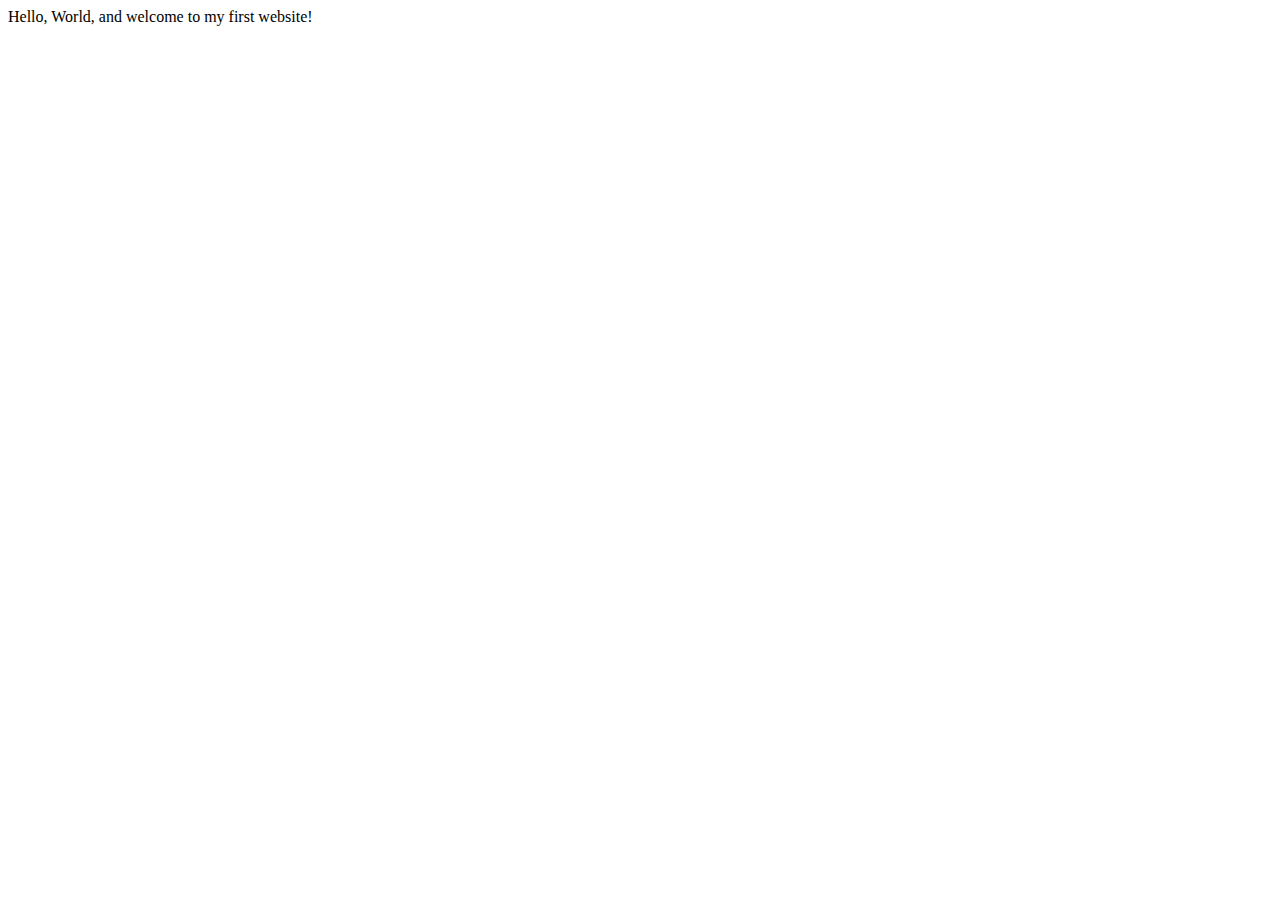
<file: index.html>
<!DOCTYPE html>
<html lang="en">
    <head>
        <meta charset="utf-8">
        <meta name="viewport" content="width=device-width, initial-scale=1.0">
        <title>My First Website</title>
    </head>
    <body>
       Hello, World, and welcome to my first website!
    </body>
</html>
</file>
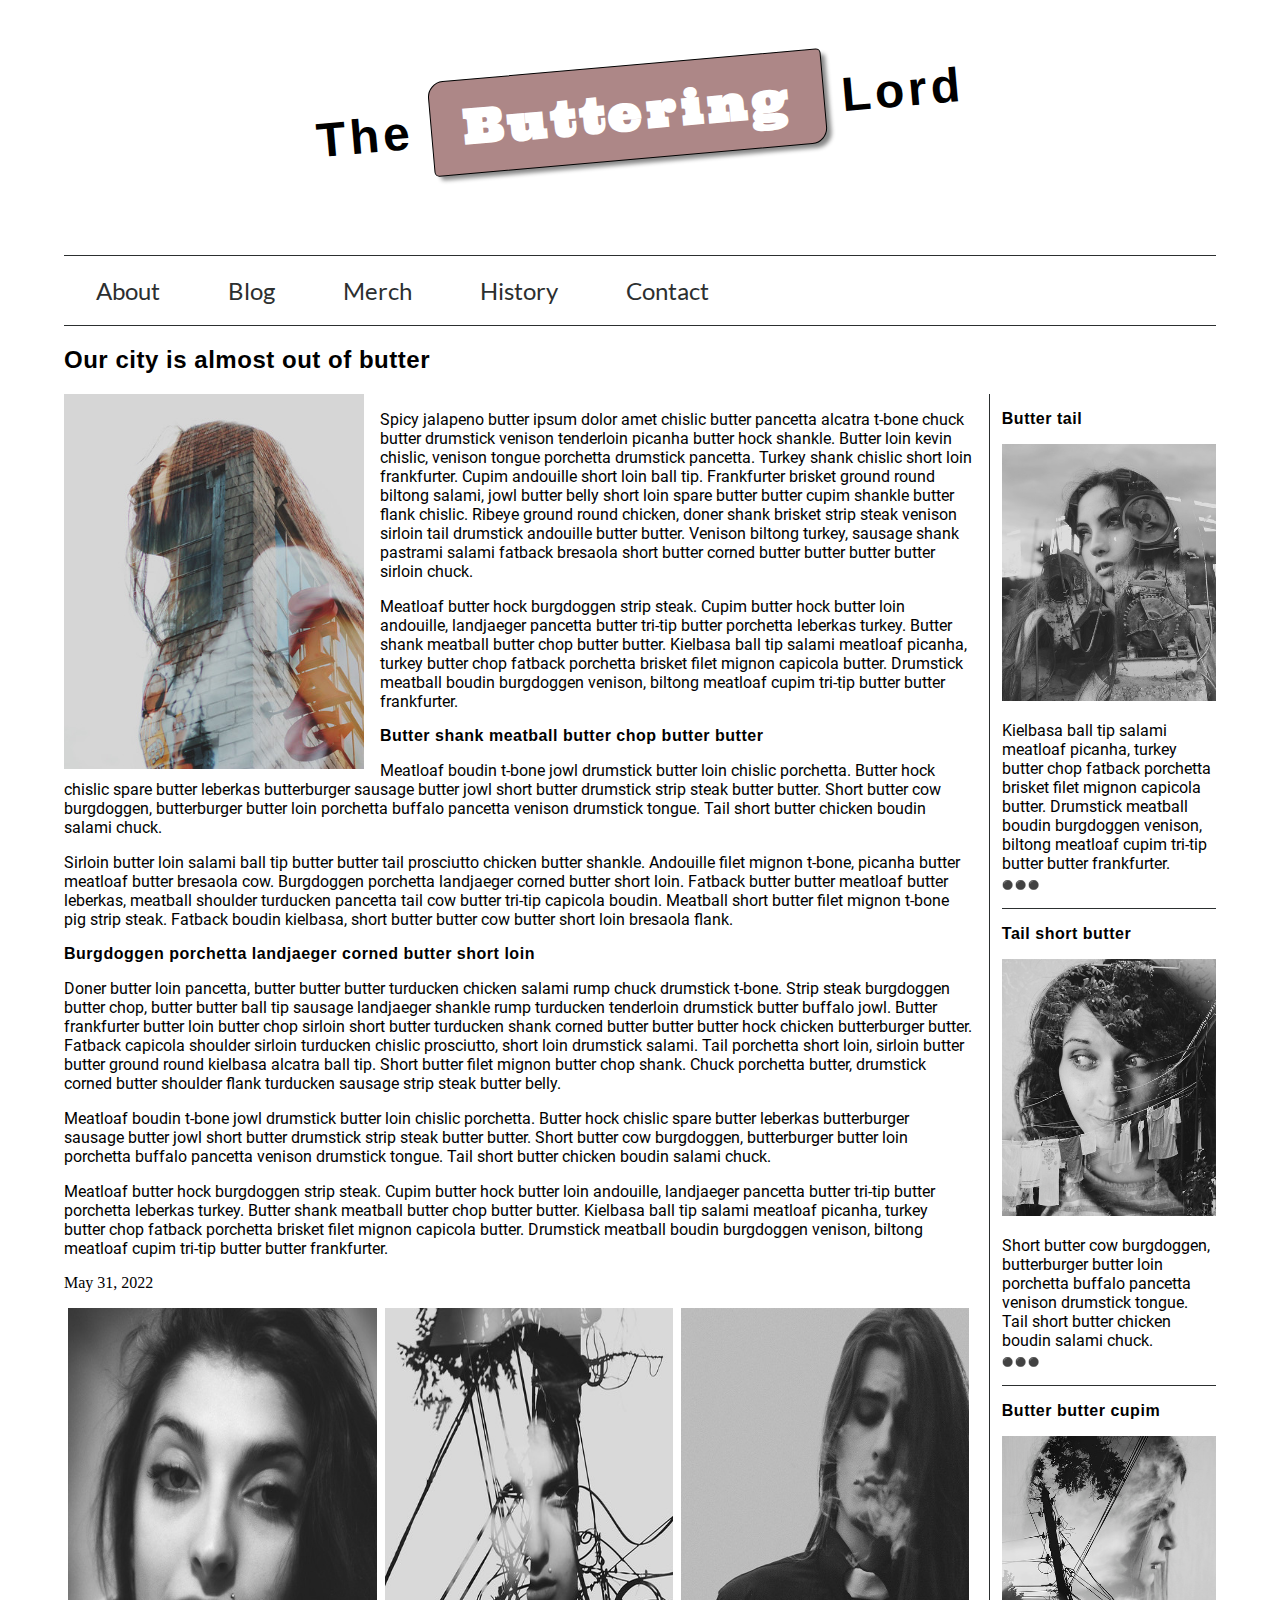
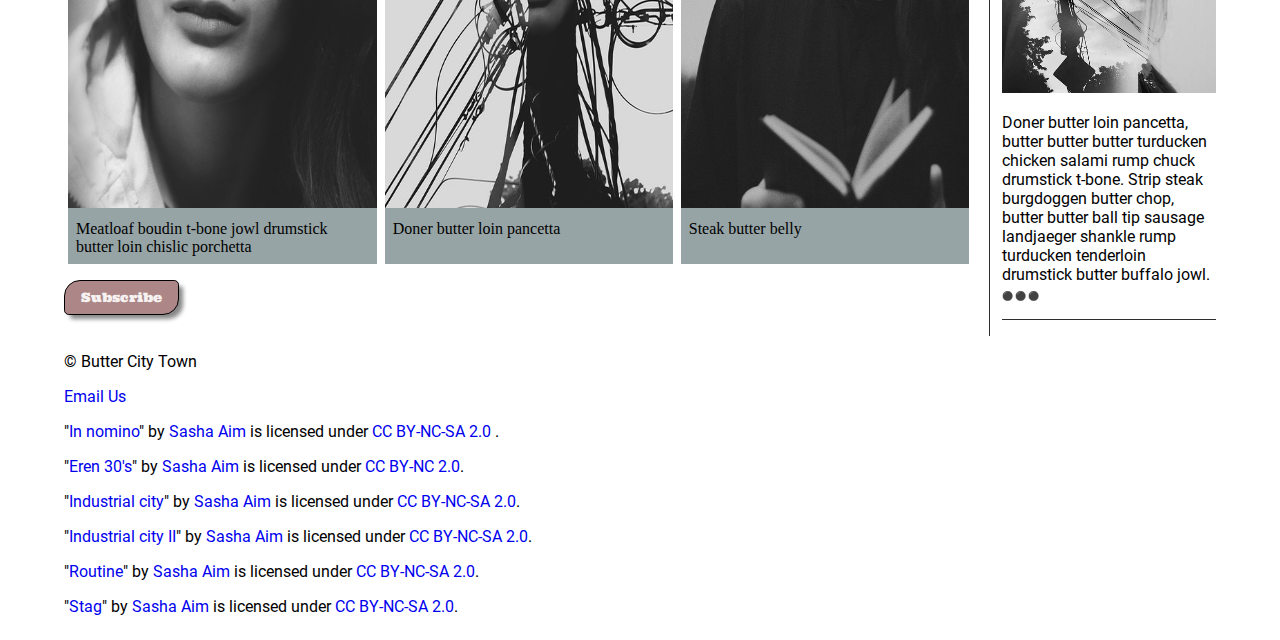
<file: blog/index.html>
<!DOCTYPE html>
<html lang="en">
    <head>
        <meta charset="utf-8">
        <meta name="viewport" content="width=device-width, initial-scale=1.0">
        
        
        <!-- Use a meta tag to designate yourself as the author of the page -->
        <meta name="author" content="Butter Lord">
        
        <!-- Give your page a title. -->
        <title>The Butter Page</title>
        
        <!-- Add the link element to tell the browser what file to use for style information. -->
        <link rel="stylesheet" type="text/css" href="/blog/css/style.css">
        
    </head>
    <body>
        <header>
             
            
            <!-- Add a level 1 heading to display three words. Use a span element to highlight the second word. Apply a class attribute with a value of "highlight" to the opening span tag. -->
           
            <h1>The <span class="highlight">Buttering</span> Lord</h1>
            
        </header>   
        
        
        <!-- Add a navigation menu with five (5) links using the labels About, Blog, Merch, History, and Contact. Use the "#" symbol for your href values. -->
        <nav>
            <a href="#">About</a>
            <a href="#">Blog</a>
            <a href="#">Merch</a>
            <a href="#">History</a>
            <a href="#">Contact</a>
        </nav>
        
        <main>
            <h2>Our city is almost out of butter</h2>
            
            <!-- Add a level 2 heading -->
            
            
            <!-- Add a class attribute with a value of "main-section" to the opening section tag below. -->
            
            
            <section class="main-section">
                <article>
                    
                    
                    <!-- Create a figure that contains one (1) image; then, add a class attribute with a value of "article-image" to the opening figure tag. -->
                    <figure>
                        <img class="article-image" src="/blog/images/stag.jpg" alt="Girl faded into a building">
                    </figure>
                    
                    <!-- After the closing figure tag, add two (2) paragraphs of text; then, add a level 3 heading. -->
                     <p>Spicy jalapeno butter ipsum dolor amet chislic butter pancetta alcatra t-bone chuck butter drumstick venison tenderloin picanha butter hock shankle. Butter loin kevin chislic, venison tongue porchetta drumstick pancetta. Turkey shank chislic short loin frankfurter. Cupim andouille short loin ball tip. Frankfurter brisket ground round biltong salami, jowl butter belly short loin spare butter butter cupim shankle butter flank chislic. Ribeye ground round chicken, doner shank brisket strip steak venison sirloin tail drumstick andouille butter butter. Venison biltong turkey, sausage shank pastrami salami fatback bresaola short butter corned butter butter butter butter sirloin chuck.</p>
                     <p>Meatloaf butter hock burgdoggen strip steak. Cupim butter hock butter loin andouille, landjaeger pancetta butter tri-tip butter porchetta leberkas turkey. Butter shank meatball butter chop butter butter. Kielbasa ball tip salami meatloaf picanha, turkey butter chop fatback porchetta brisket filet mignon capicola butter. Drumstick meatball boudin burgdoggen venison, biltong meatloaf cupim tri-tip butter butter frankfurter.</p>     
                     <h3>Butter shank meatball butter chop butter butter</h3>         
                    
                    <!-- After the closing heading tag, add two (2) additional paragrahs of text and another level 3 heading. -->
                    <p>Meatloaf boudin t-bone jowl drumstick butter loin chislic porchetta. Butter hock chislic spare butter leberkas butterburger sausage butter jowl short butter drumstick strip steak butter butter. Short butter cow burgdoggen, butterburger butter loin porchetta buffalo pancetta venison drumstick tongue. Tail short butter chicken boudin salami chuck.</p>
                    <p>Sirloin butter loin salami ball tip butter butter tail prosciutto chicken butter shankle. Andouille filet mignon t-bone, picanha butter meatloaf butter bresaola cow. Burgdoggen porchetta landjaeger corned butter short loin. Fatback butter butter meatloaf butter leberkas, meatball shoulder turducken pancetta tail cow butter tri-tip capicola boudin. Meatball short butter filet mignon t-bone pig strip steak. Fatback boudin kielbasa, short butter butter cow butter short loin bresaola flank.</p>     
                    <h3>Burgdoggen porchetta landjaeger corned butter short loin</h3>         
                           
                    
                    <!-- After the closing heading tag, add three (3) paragraphs of text. -->
                    <p>Doner butter loin pancetta, butter butter butter turducken chicken salami rump chuck drumstick t-bone. Strip steak burgdoggen butter chop, butter butter ball tip sausage landjaeger shankle rump turducken tenderloin drumstick butter buffalo jowl. Butter frankfurter butter loin butter chop sirloin short butter turducken shank corned butter butter butter hock chicken butterburger butter. Fatback capicola shoulder sirloin turducken chislic prosciutto, short loin drumstick salami. Tail porchetta short loin, sirloin butter butter ground round kielbasa alcatra ball tip. Short butter filet mignon butter chop shank. Chuck porchetta butter, drumstick corned butter shoulder flank turducken sausage strip steak butter belly.</p>
                    <p>Meatloaf boudin t-bone jowl drumstick butter loin chislic porchetta. Butter hock chislic spare butter leberkas butterburger sausage butter jowl short butter drumstick strip steak butter butter. Short butter cow burgdoggen, butterburger butter loin porchetta buffalo pancetta venison drumstick tongue. Tail short butter chicken boudin salami chuck.</p>
                    <p>Meatloaf butter hock burgdoggen strip steak. Cupim butter hock butter loin andouille, landjaeger pancetta butter tri-tip butter porchetta leberkas turkey. Butter shank meatball butter chop butter butter. Kielbasa ball tip salami meatloaf picanha, turkey butter chop fatback porchetta brisket filet mignon capicola butter. Drumstick meatball boudin burgdoggen venison, biltong meatloaf cupim tri-tip butter butter frankfurter.</p>
                    
                    <!-- Use the time element with a datetime attribute to display a date after the last paragrpah is closed. -->
                    <time datetime="2022-05-31">May 31, 2022</time>
                    
                    <!-- Add a class attribute with a value of "subsection" to the opening section tag below. -->
                    
                    
                    <section class="subsection">
                        
                        
                        <!-- Between the two section tags, create three (3) figures, each with one (1) image and one (1) figcaption. -->
                        <figure> 
                            <img src="/blog/images/eren-30s.jpg" width="400" height="500" alt="Girl with upper lip piercing">
                            <figcaption>
                                Meatloaf boudin t-bone jowl drumstick butter loin chislic porchetta
                            </figcaption>
                        </figure>
                        <figure> 
                            <img src="/blog/images/industrial-city-2.jpg" width="400" height="500" alt="Girl fadded into telephone post 2">
                            <figcaption>
                                Doner butter loin pancetta  
                            </figcaption>
                        </figure>
                        <figure> 
                            <img src="/blog/images/in-nomino.jpg" width="400" height="500" alt="Fake preist with book">
                            <figcaption>
                                Steak butter belly
                            </figcaption>
                        </figure>
                    </section>
                    
                    
                    <!-- Create a Subscribe button between the closing section and closing article tags. -->
                    <button>Subscribe</button>
                
                </article>
                <aside>
                    
                    
                    <!-- Add a level 3 heading, followed by an image and a paragraph. --> 
                    <h3>Butter tail</h3>
                    <img src="/blog/images/industrial.jpg" alt="Girl faded into gears">
                    <p>Kielbasa ball tip salami meatloaf picanha, turkey butter chop fatback porchetta brisket filet mignon capicola butter. Drumstick meatball boudin burgdoggen venison, biltong meatloaf cupim tri-tip butter butter frankfurter.<br><a class="expand" href="#"> &#x26AB; &#x26AB; &#x26AB; </a></br></p>
                    
                    <!-- Add another level 3 heading, followed by an image and a paragraph. -->
                    <h3>Tail short butter</h3>
                    <img src="/blog/images/routine.jpg" alt="Girl faded into clothing lines">
                    <p>Short butter cow burgdoggen, butterburger butter loin porchetta buffalo pancetta venison drumstick tongue. Tail short butter chicken boudin salami chuck.<br><a class="expand" href="#"> &#x26AB; &#x26AB; &#x26AB; </a></br></p>
                    
                    <!-- You guesed it, add an additional level three heading, followed by an image and a paragraph -->
                    <h3>Butter butter cupim</h3>
                    <img src="/blog/images/industrial-city.jpg" alt="Girl faded into power lines" >
                    <p>Doner butter loin pancetta, butter butter butter turducken chicken salami rump chuck drumstick t-bone. Strip steak burgdoggen butter chop, butter butter ball tip sausage landjaeger shankle rump turducken tenderloin drumstick butter buffalo jowl.<br><a class="expand" href="#"> &#x26AB; &#x26AB; &#x26AB; </a></br></p>
                    
                    <!-- Before continuing, add a hyperlink before the closing tags of the aside paragraphs that displays three circles. Use the "#" symbol as the href value, and inlcude a class attribute with the value of "expand". Note: The code to use for a cirle is:

                        &#x26AB;  

                    -->
                    
                    
                </aside>
            </section>
        </main>
        <footer>
            
            
            <!-- Add a paragraph with the copyright and a link to an email address. --->
            <p>&copy; Butter City Town<br></p>
            <p><a href="ButterCity@email.com">Email Us</a></p>
            
            <!-- Add a second paragraph with all of the text and links for attributing the images on the page. Make sure to use the "ideal" attribution from Creative Commons. -->
            <p class="attribution">"<a target="_blank" rel="noopener noreferrer" href="https://www.flickr.com/photos/38274965@N05/7979768687">In nomino</a>" by <a target="_blank" rel="noopener noreferrer" href="https://www.flickr.com/photos/38274965@N05">Sasha Aim</a> is licensed under <a target="_blank" rel="noopener noreferrer" href="https://creativecommons.org/licenses/by-nc-sa/2.0/?ref=openverse">CC BY-NC-SA 2.0 </a>. </p>

            <p class="attribution">"<a target="_blank" rel="noopener noreferrer" href="https://www.flickr.com/photos/38274965@N05/7979767535">Eren 30's</a>" by <a target="_blank" rel="noopener noreferrer" href="https://www.flickr.com/photos/38274965@N05">Sasha Aim</a> is licensed under <a target="_blank" rel="noopener noreferrer" href="https://creativecommons.org/licenses/by-nc/2.0/?ref=openverse">CC BY-NC 2.0</a>. </p>

            <p class="attribution">"<a target="_blank" rel="noopener noreferrer" href="https://www.flickr.com/photos/38274965@N05/7979763983">Industrial city</a>" by <a target="_blank" rel="noopener noreferrer" href="https://www.flickr.com/photos/38274965@N05">Sasha Aim</a> is licensed under <a target="_blank" rel="noopener noreferrer" href="https://creativecommons.org/licenses/by-nc-sa/2.0/?ref=openverse">CC BY-NC-SA 2.0</a>. </p>
            
            <p class="attribution">"<a target="_blank" rel="noopener noreferrer" href="https://www.flickr.com/photos/38274965@N05/7979763687">Industrial city II</a>" by <a target="_blank" rel="noopener noreferrer" href="https://www.flickr.com/photos/38274965@N05">Sasha Aim</a> is licensed under <a target="_blank" rel="noopener noreferrer" href="https://creativecommons.org/licenses/by-nc-sa/2.0/?ref=openverse">CC BY-NC-SA 2.0</a>. </p>

            <p class="attribution">"<a target="_blank" rel="noopener noreferrer" href="https://www.flickr.com/photos/38274965@N05/7979764934">Routine</a>" by <a target="_blank" rel="noopener noreferrer" href="https://www.flickr.com/photos/38274965@N05">Sasha Aim</a> is licensed under <a target="_blank" rel="noopener noreferrer" href="https://creativecommons.org/licenses/by-nc-sa/2.0/?ref=openverse">CC BY-NC-SA 2.0</a>. </p>

            <p class="attribution">"<a target="_blank" rel="noopener noreferrer" href="https://www.flickr.com/photos/38274965@N05/7979763485">Stag</a>" by <a target="_blank" rel="noopener noreferrer" href="https://www.flickr.com/photos/38274965@N05">Sasha Aim</a> is licensed under <a target="_blank" rel="noopener noreferrer" href="https://creativecommons.org/licenses/by-nc-sa/2.0/?ref=openverse">CC BY-NC-SA 2.0</a>. </p>

        </footer>
    </body>
</html>
</file>
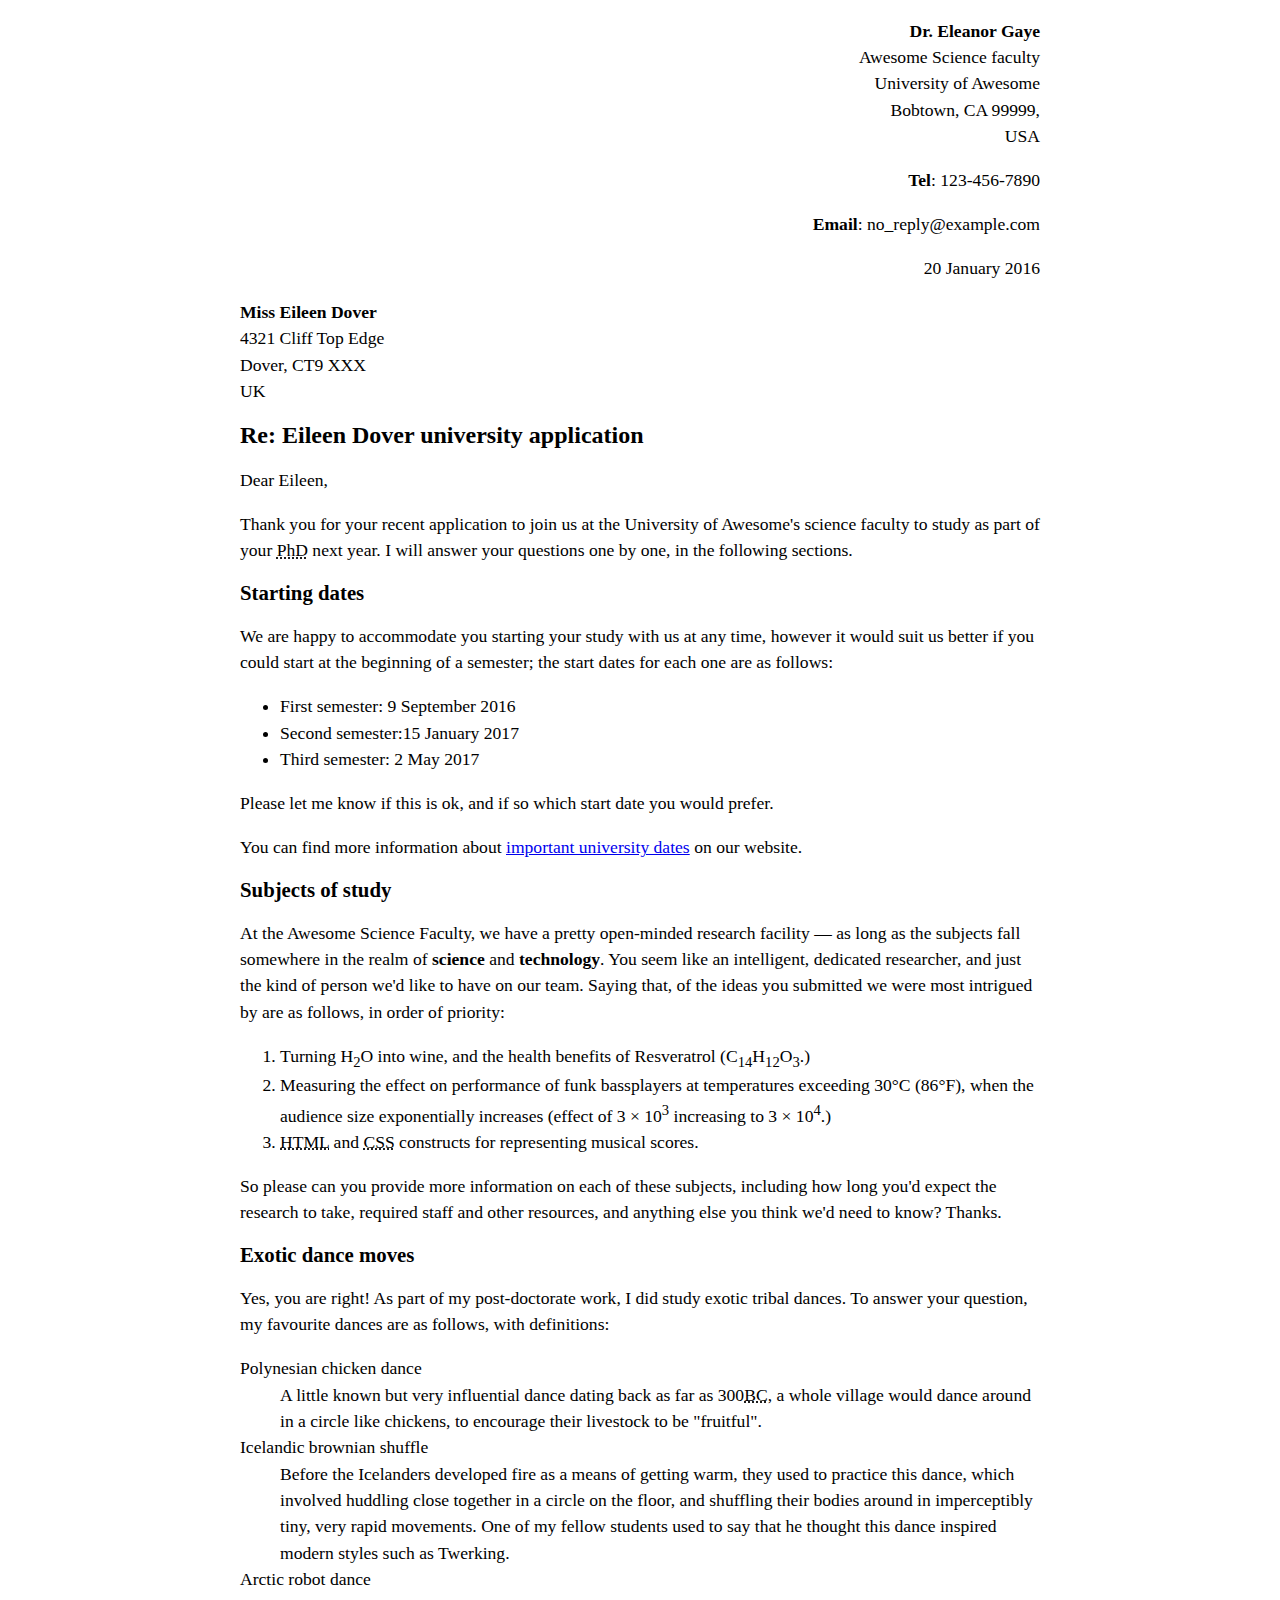
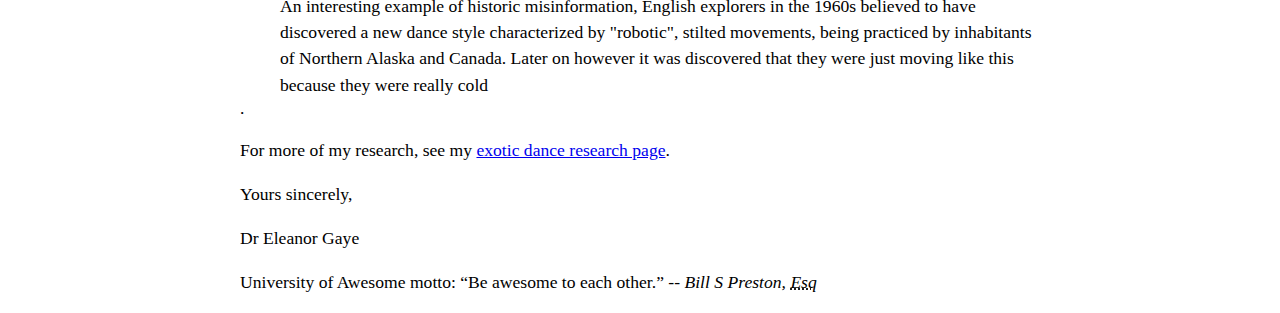
<file: letter-markup/index.html>
<!DOCTYPE html>
<html lang="eng">
    <head>
        <meta charset="utf-8">
        <meta name="viewport" content="width=device-width, initial-scale=1.0">
        <meta name="author" content="John Doe">
        <title>Awesome science application correspondance</title>
        <style>
            html {
            font-size: 16px;
            }
            body {
            max-width: 800px;
            margin: 0 auto;
            }
            .sender-column {
            text-align: right;
            }
            h1 {
            font-size: 1.5rem;
            }
            h2 {
            font-size: 1.3rem;
            }
            p, ul, ol, dl, address {
            font-size: 1.1rem;
            }
            p, li, dd, dt, address {
            line-height: 1.5;
            }
            address {
            font-style: normal;
            margin: 1rem 0;
            }
            </style>
    </head>
    <body>
        <address class="sender-column">
        <p>
                    <strong>Dr. Eleanor Gaye</strong><br>
                    Awesome Science faculty<br>
                    University of Awesome<br>
                    Bobtown, CA 99999,<br>
                    USA
        </p>
               <p> <strong>Tel</strong>: 123-456-7890<br></p>
               <p> <strong>Email</strong>: no_reply@example.com<br></p>
            </address>
            
           <p class="sender-column"><time datetime="2016-01-20">20 January 2016</time></p>
        
        
       <address>
           <p>
               <strong> Miss Eileen Dover</strong><br>
                4321 Cliff Top Edge<br>
                Dover, CT9 XXX<br>
                UK
           </p>
       </address>
        
        
       <h1>Re: Eileen Dover university application</h1>        
        <p>Dear Eileen,</p>
        
        <p>Thank you for your recent application to join us at the University of Awesome's science faculty to study as part of your <abbr title="Doctor of Philosophy"
            >PhD</abbr> next year. I will answer your questions one by one, in the following sections.</p>
        
        <h2>Starting dates</h2>
        
        <p>We are happy to accommodate you starting your study with us at any time, however it would suit us better if you could start at the beginning of a semester; the start dates for each one are as follows:</p>
        
       <ul>
           <li>First semester: <time datetime="2016-09-09">9 September 2016</time></li>
           <li>Second semester:<time datetime="2017-01-15">15 January 2017</time></li>
            <li>Third semester: <time datetime="2017-05-02">2 May 2017</time></li>
       </ul>
        
      <p>Please let me know if this is ok, and if so which start date you would prefer.</p>
        
       <p> You can find more information about <a href="http://example.com" title="Academic Schedule">important university dates</a> on our website.</p>
        
        
       <h2> Subjects of study</h2>
        
       <p> At the Awesome Science Faculty, we have a pretty open-minded research facility — as long as the subjects fall somewhere in the realm of <strong>science</strong> and <strong>technology</strong>. You seem like an intelligent, dedicated researcher, and just the kind of person we'd like to have on our team. Saying that, of the ideas you submitted we were most intrigued by are as follows, in order of priority:</p>
        
       <ol>
           <li> Turning H<sub>2</sub>O into wine, and the health benefits of Resveratrol (C<sub>14</sub>H<sub>12</sub>O<sub>3</sub>.)</li>
           <li> Measuring the effect on performance of funk bassplayers at temperatures exceeding 30°C (86°F), when the audience size exponentially increases (effect of 3 × 10<sup>3</sup> increasing to 3 × 10<sup>4</sup>.)</li>
            <li><abbr title="HyperText Markup Language">HTML</abbr> and <abbr title="Cascading Style Sheets">CSS</abbr> constructs for representing musical scores.</li>
       </ol>
        
       <p> So please can you provide more information on each of these subjects, including how long you'd expect the research to take, required staff and other resources, and anything else you think we'd need to know? Thanks.</p>
        
        
        <h2>Exotic dance moves</h2>
        
        <p>Yes, you are right! As part of my post-doctorate work, I did study exotic tribal dances. To answer your question, my favourite dances are as follows, with definitions:</p>
        
        <dl>
            <dt>Polynesian chicken dance</dt>
           <dd> A little known but very influential dance dating back as far as 300<abbr title="Before Christ">BC</abbr>, a whole village would dance around in a circle like chickens, to encourage their livestock to be "fruitful".</dd>
            <dt>Icelandic brownian shuffle</dt>
            <dd>Before the Icelanders developed fire as a means of getting warm, they used to practice this dance, which involved huddling close together in a circle on the floor, and shuffling their bodies around in imperceptibly tiny, very rapid movements. One of my fellow students used to say that he thought this dance inspired modern styles such as Twerking.</dd>
            <dt>Arctic robot dance</dt>
           <dd> An interesting example of historic misinformation, English explorers in the 1960s believed to have discovered a new dance style characterized by "robotic", stilted movements, being practiced by inhabitants of Northern Alaska and Canada. Later on however it was discovered that they were just moving like this because they were really cold</dd>.
        </dl>
        
        <p>For more of my research, see my <a href="http://example.com" title="Exotic dance Research" >exotic dance research page</a>.</p>
        
       <p> Yours sincerely,</p>
        <p>Dr Eleanor Gaye</p>
        
       <p> University of Awesome motto: <q>Be awesome to each other.</q> -- <cite>Bill S Preston, <abbr title="Esquire">Esq</abbr></cite></p>
    </body>
</html>
</file>
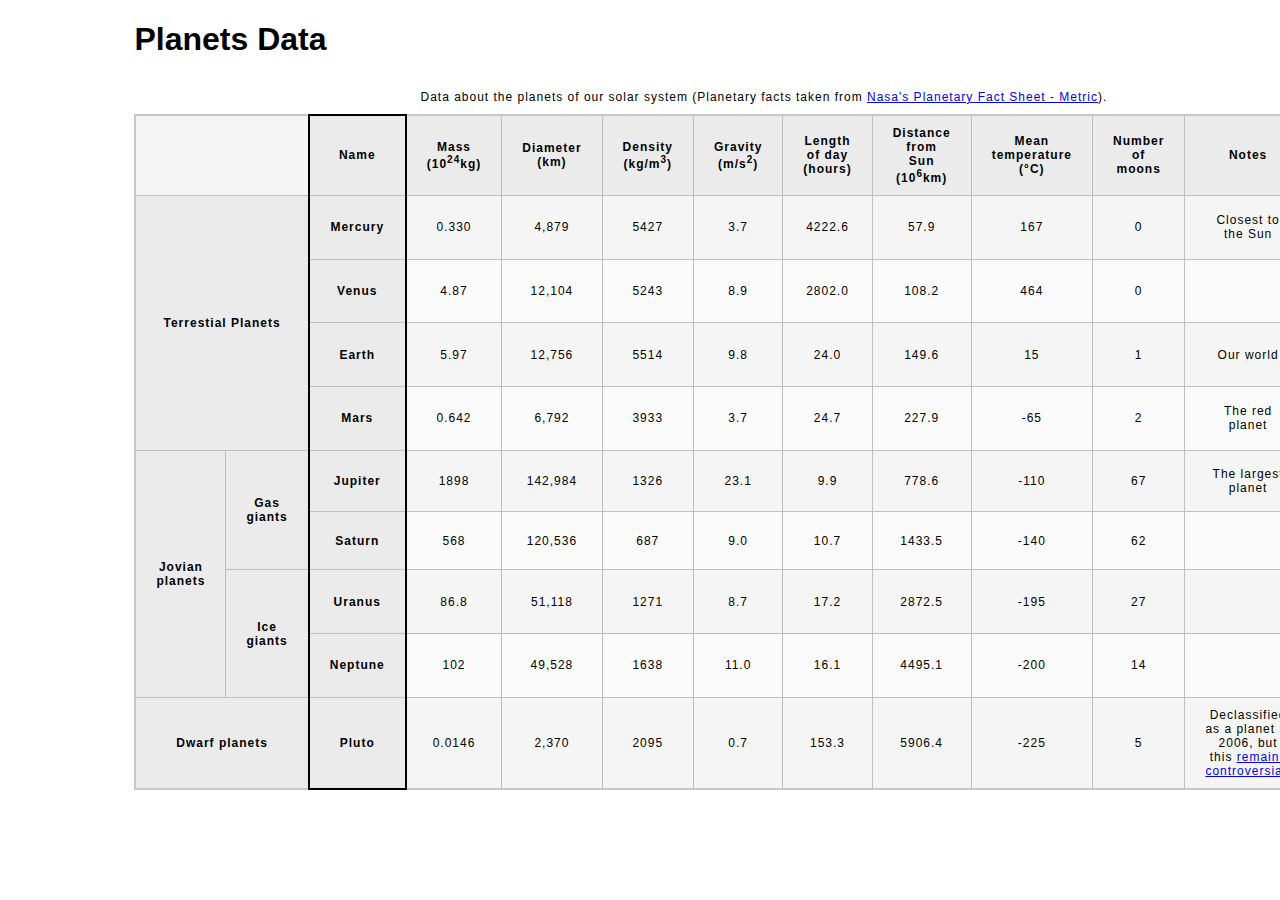
<file: planets-table/index.html>
<!DOCTYPE html>
<html lang="en">
    <head>
        <meta charset="utf-8">
        <meta name="viewport" content="width=device-width, initial-scale=1.0">
        <meta name="author" content="John Burham">
        <link href="css/style.css" rel="stylesheet" type="text/css">
    </head>
    <body>

        <!-- Wrap the top-level heading in a header element (COMPLETED)-->
        
            <header>
                <h1>Planets Data</h1>
            </header>
        
        <!-- Add a main element to contain the table (COMPLETED)-->
           <main>
                
                <table>
                    <!-- Add the table element. This will contain your table caption, coloumn group, table head, table body, and the data. (COMPLETED)-->
                        
                        <!-- The caption element should be the first child of the table element, and wrap the following text and link.(COMPLETED)-->
                
                       <caption> 
                           Data about the planets of our solar system (Planetary facts taken from <a href="http://nssdc.gsfc.nasa.gov/planetary/factsheet/">Nasa's Planetary Fact Sheet - Metric</a>).
                        </caption>
                
                        <!-- The second child of the table element should be the colgroup element, which also contains several col elements, and helps define the purpose of the table colums. (COMPLETED)-->
                        <colgroup>
                        <col span="2">
                        <col title="Name">
                        <col title="Mass">
                        <col title="Diameter">
                        <col title="Denisty">
                        <col title="Gravity">
                        <col title="Length of Day (Hours)">
                        <col title="Distance from Sun (km)">
                        <col title="Mean Temperature (°C)">
                        <col title="Number of moons">
                        <col title="Notes">
                        <col title="Image">
                        </colgroup>

                        <!-- The table head element should be the third child of the table element; it will wrap the code and content to define a row of column headers.(COMPLETED) -->    

                        <!--Table Structure: 13 columns/10 Rows-->

                        <thead>
                            <tr>
                                <td colspan="2"></td>
                                <th scope="col">Name</th>
                                <th scope="col">Mass (10<sup>24</sup>kg)</th>
                                <th scope="col">Diameter (km)</th>
                                <th scope="col">Density (kg/m<sup>3</sup>)</th>
                                <th scope="col">Gravity (m/s<sup>2</sup>)</th>
                                <th scope="col">Length of day (hours)</th>
                                <th scope="col">Distance from Sun (10<sup>6</sup>km)</th>
                                <th scope="col">Mean temperature (°C)</th>
                                <th scope="col">Number of moons</th>
                                <th scope="col">Notes</th>
                                <th scope="col">Image</th>
                                
                            </tr>
                        </thead>

                        <!-- The fourth child of the table element should be the table body element, which will contain the code and content to display rows of data. (COMPLETED) -->
                            
                        <tbody>
                            <tr>
                                <th colspan="2" rowspan="4" scope="rowgroup">Terrestial Planets</th>
                                <th scope="row">Mercury</th>
                                <td>0.330</td>
                                <td>4,879</td>
                                <td>5427</td>
                                <td>3.7</td>
                                <td>4222.6</td>
                                <td>57.9</td>
                                <td>167</td>
                                <td>0</td>
                                <td>Closest to the Sun</td>
                                <td><img src="/planets-table/images/mercury.jpg" alt="Photo of Mercury"></img></td>
                            </tr>
                            <tr>
                                <th scope="row">Venus</th>
                                <td>4.87</td>
                                <td>12,104</td>
                                <td>5243</td>
                                <td>8.9</td>
                                <td>2802.0</td>
                                <td>108.2</td>
                                <td>464</td>
                                <td>0</td>
                                <td></td>
                                <td><img src="/planets-table/images/venus.jpg" alt="Photo of Venus"></img></td>
                            </tr>
                            <tr>
                                <th scope="row">Earth</th>
                                <td>5.97</td>
                                <td>12,756</td>
                                <td>5514</td>
                                <td>9.8</td>
                                <td>24.0</td>
                                <td>149.6</td>
                                <td>15</td>
                                <td>1</td>
                                <td>Our world</td>
                                <td><img src="/planets-table/images/earth.png" alt="Photo of Earth"></img></td>
                            </tr>
                            <tr>
                                <th scope="row">Mars</th>
                                <td>0.642</td>
                                <td>6,792</td>
                                <td>3933</td>
                                <td>3.7</td>
                                <td>24.7</td>
                                <td>227.9</td>
                                <td>-65</td>
                                <td>2</td>
                                <td>The red planet</td>
                                <td><img src="/planets-table/images/mars.jpg" alt="Photo of Mars"></img></td>
                            </tr>
                            <tr>
                                <th rowspan="4" scope="rowgroup">Jovian planets</th>
                                <th rowspan="2" scope="rowgroup">Gas giants</th>
                                <th scope="row">Jupiter</th>
                                <td>1898</td>
                                <td>142,984</td>
                                <td>1326</td>
                                <td>23.1</td>
                                <td>9.9</td>
                                <td>778.6</td>
                                <td>-110</td>
                                <td>67</td>
                                <td>The largest planet</td>
                                <td><img src="/planets-table/images/jupiter.jpg" alt="Photo of Juptier"></img></td>
                            </tr>
                            <tr>
                                <th scope="row">Saturn</th>
                                <td>568</td>
                                <td>120,536</td>
                                <td>687</td>
                                <td>9.0</td>
                                <td>10.7</td>
                                <td>1433.5</td>
                                <td>-140</td>
                                <td>62</td>
                                <td></td>
                                <td><img src="/planets-table/images/saturn.jpg" alt="Photo of Saturn"></img></td>
                            </tr>
                            <tr>
                                <th rowspan="2" scope="rowgroup">Ice giants</th>
                                <th scope="row">Uranus</th>
                                <td>86.8</td>
                                <td>51,118</td>
                                <td>1271</td>
                                <td>8.7</td>
                                <td>17.2</td>
                                <td>2872.5</td>
                                <td>-195</td>
                                <td>27</td>
                                <td></td>
                                <td><img src="/planets-table/images/uranus.jpg" alt="Photo of Uranus"></img></td>
                            </tr>
                            <tr>
                                <th scope="row">Neptune</th>
                                <td>102</td>
                                <td>49,528</td>
                                <td>1638</td>
                                <td>11.0</td>
                                <td>16.1</td>
                                <td>4495.1</td>
                                <td>-200</td>
                                <td>14</td>
                                <td></td>
                                <td><img src="/planets-table/images/neptune.jpg" alt="Photo of Neptune"></img></td>
                            </tr>
                            <tr>
                                <th colspan="2" scope="row">Dwarf planets</th>
                                <th scope="row">Pluto</th>
                                <td>0.0146</td>
                                <td>2,370</td>
                                <td>2095</td>
                                <td>0.7</td>
                                <td>153.3</td>
                                <td>5906.4</td>
                                <td>-225</td>
                                <td>5</td>
                                <td>Declassified as a planet in 2006, but this <a href="http://www.usatoday.com/story/tech/2014/10/02/pluto-planet-solar-system/16578959/">remains controversial</a>.</td>
                                <td><img src="/planets-table/images/pluto.jpg" alt="Photo of Pluto"></img></td>
                            </tr>
                        </tbody>

                        <!-- Please note that you do NOT need to add a table footer for this assignment. -->
                </table>
           </main>
    </body>
</html>
</file>
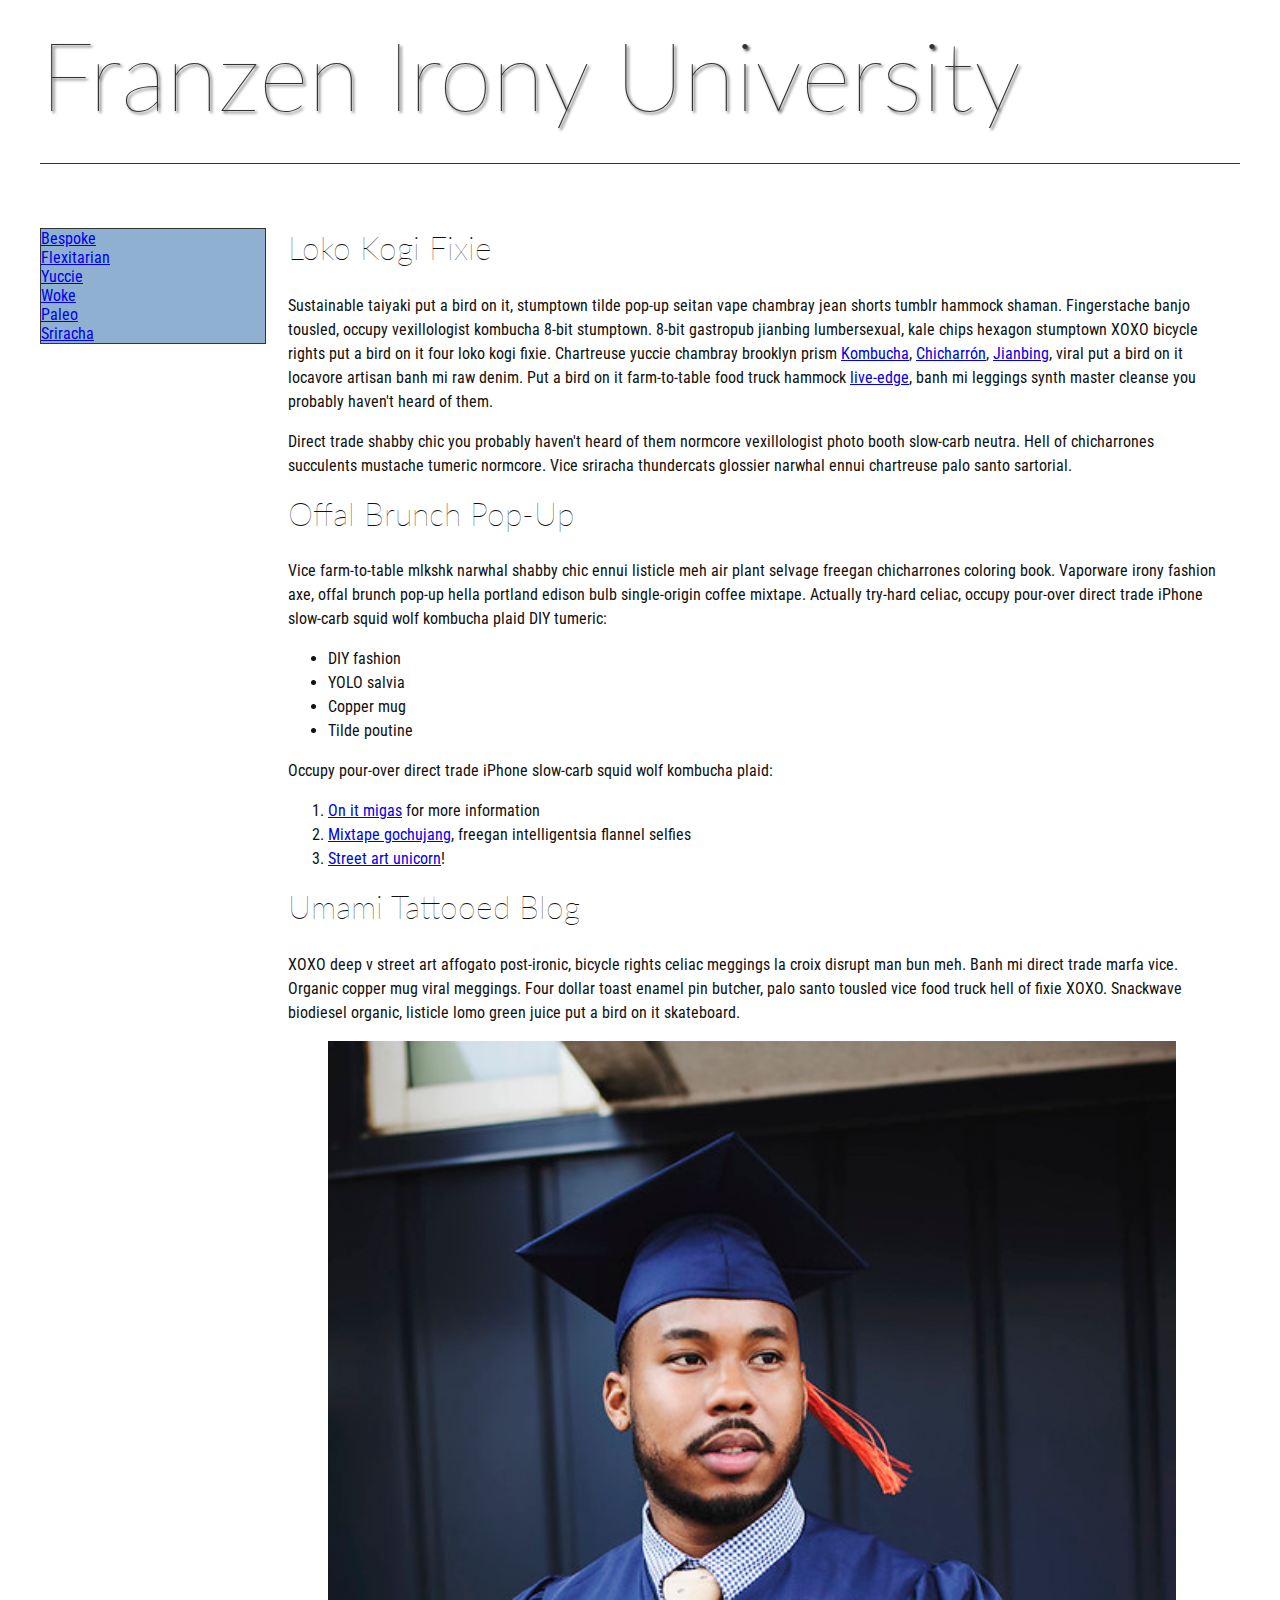
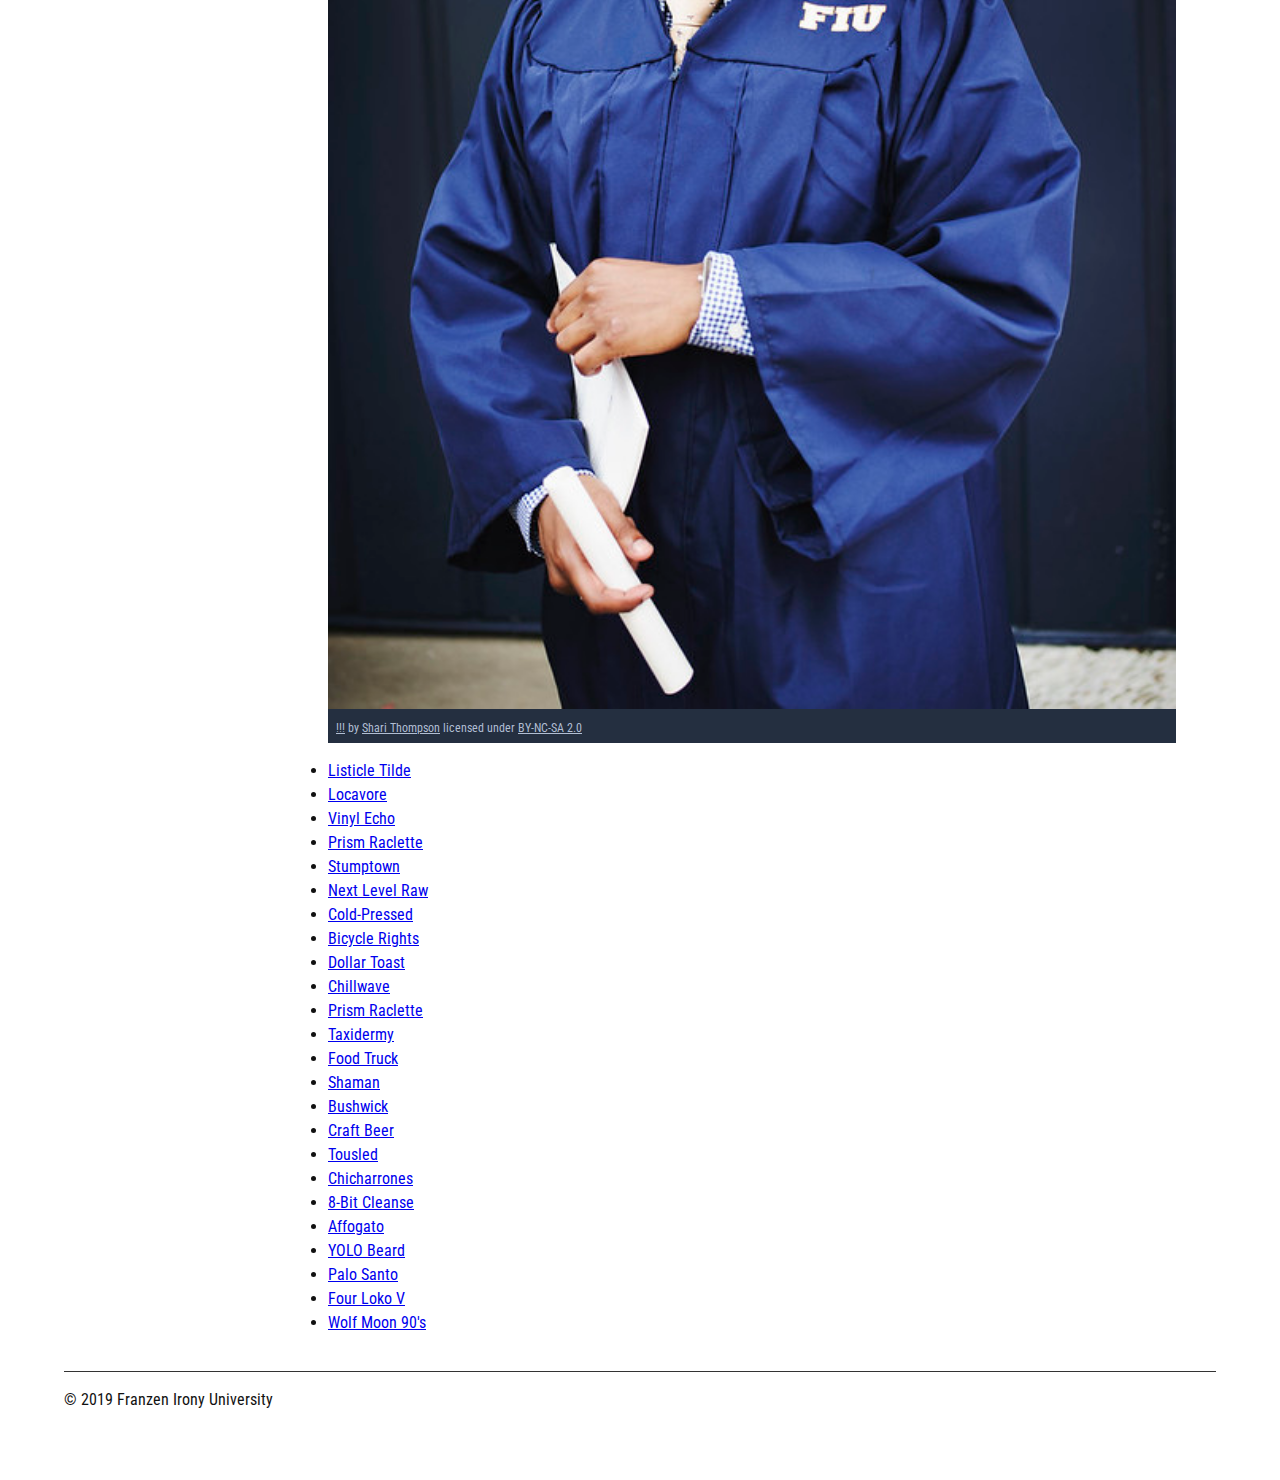
<file: school-site/index.html>
<!DOCTYPE html>
<html lang="en">
    <head>
        <meta charset="utf-8">
        <meta name="viewport" content="width=device-width, initial-scale=1.0">
        <meta name="author" content="Marty Byrde">
        <title>Franzen Irony University</title>
        <link rel="stylesheet" type="text/css" href="/css/style.css">
        
        <!-- Add the link element to tell the browser what file to use for style information. -->
    
    </head>
    <body>
        <header>
            <h1>Franzen Irony University</h1>
        </header>
        <nav>
            <a href="#">Bespoke </a>
            <a href="#">Flexitarian</a>
            <a href="#">Yuccie</a>
            <a href="#">Woke</a>
            <a href="#">Paleo</a>
            <a href="#">Sriracha</a>
        </nav>
        <main>
            <section>
                <h2>Loko Kogi Fixie</h2>
                <p>Sustainable taiyaki put a bird on it, stumptown tilde pop-up seitan vape chambray jean shorts tumblr hammock shaman. Fingerstache banjo tousled, occupy vexillologist kombucha 8-bit stumptown. 8-bit gastropub jianbing lumbersexual, kale chips hexagon stumptown XOXO bicycle rights put a bird on it four loko kogi fixie. Chartreuse yuccie chambray brooklyn prism 
                    <a href="https://en.wikipedia.org/wiki/Kombucha">Kombucha</a>,
                    <a href="https://en.wikipedia.org/wiki/Chicharr%C3%B3n">Chicharrón</a>,
                    <a href="https://en.wikipedia.org/wiki/Jianbing">Jianbing</a>, viral put a bird on it locavore artisan banh mi raw denim. Put a bird on it farm-to-table food truck hammock <a href="https://en.wikipedia.org/wiki/Live_edge">live-edge</a>, banh mi leggings synth master cleanse you probably haven't heard of them.</p>
                <p>Direct trade shabby chic you probably haven't heard of them normcore vexillologist photo booth slow-carb neutra. Hell of chicharrones succulents mustache tumeric normcore. Vice sriracha thundercats glossier narwhal ennui chartreuse palo santo sartorial. </p>
                <h2>Offal Brunch Pop-Up</h2>
                <p>Vice farm-to-table mlkshk narwhal shabby chic ennui listicle meh air plant selvage freegan chicharrones coloring book. Vaporware irony fashion axe, offal brunch pop-up hella portland edison bulb single-origin coffee mixtape. Actually try-hard celiac, occupy pour-over direct trade iPhone slow-carb squid wolf kombucha plaid DIY tumeric:</p>
                <ul>
                    <li>DIY fashion</li>
                    <li>YOLO salvia</li>
                    <li>Copper mug</li>
                    <li>Tilde poutine</li>
                </ul>
                <p>Occupy pour-over direct trade iPhone slow-carb squid wolf kombucha plaid:</p>
                <ol>
                    <li><a href="#">On it migas</a> for more information</li>
                    <li><a href="#">Mixtape gochujang</a>, freegan intelligentsia flannel selfies</li>
                    <li><a href="#">Street art unicorn</a>!</li>
                </ol>
            </section>
            <section>
                <h2>Umami Tattooed Blog</h2>
                <p>XOXO deep v street art affogato post-ironic, bicycle rights celiac meggings la croix disrupt man bun meh. Banh mi direct trade marfa vice. Organic copper mug viral meggings. Four dollar toast enamel pin butcher, palo santo tousled vice food truck hell of fixie XOXO. Snackwave biodiesel organic, listicle lomo green juice put a bird on it skateboard.</p>
                <figure>
                    <img src="images/grad.jpg" alt="statue at Bellevue Community College">
                    <figcaption>
                        <a href="https://live.staticflickr.com/4353/35532378753_9a112d3ef6_c.jpg">!!!</a> by <a href="https://www.flickr.com/photos/shari-thompson/">Shari Thompson</a> licensed under <a href="https://creativecommons.org/licenses/by-nc-sa/2.0/legalcode">BY-NC-SA 2.0</a>
                    </figcaption>
                </figure>
                <ul class="long-list">
                    <li><a href="#">Listicle Tilde </a></li>
                    <li><a href="#">Locavore</a></li>
                    <li><a href="#">Vinyl Echo</a></li>
                    <li><a href="#">Prism Raclette</a></li>
                    <li><a href="#">Stumptown</a></li>
                    <li><a href="#">Next Level Raw</a></li>
                    <li><a href="#">Cold-Pressed</a></li>
                    <li><a href="#">Bicycle Rights</a></li>
                    <li><a href="#">Dollar Toast</a></li>
                    <li><a href="#">Chillwave</a></li>
                    <li><a href="#">Prism Raclette</a></li>
                    <li><a href="#">Taxidermy</a></li>
                    <li><a href="#">Food Truck</a></li>
                    <li><a href="#">Shaman</a></li>
                    <li><a href="#">Bushwick</a></li>
                    <li><a href="#">Craft Beer</a></li>
                    <li><a href="#">Tousled</a></li>
                    <li><a href="#">Chicharrones</a></li>
                    <li><a href="#">8-Bit Cleanse</a></li>
                    <li><a href="#">Affogato</a></li>
                    <li><a href="#">YOLO Beard</a></li>
                    <li><a href="#">Palo Santo</a></li>
                    <li><a href="#">Four Loko V</a></li>
                    <li><a href="#">Wolf Moon 90's</a></li>
                </ul>
            </section>
        </main>
        <footer>
            <p>&copy; 2019 Franzen Irony University</p>
        </footer>
    </body>
</html>
</file>
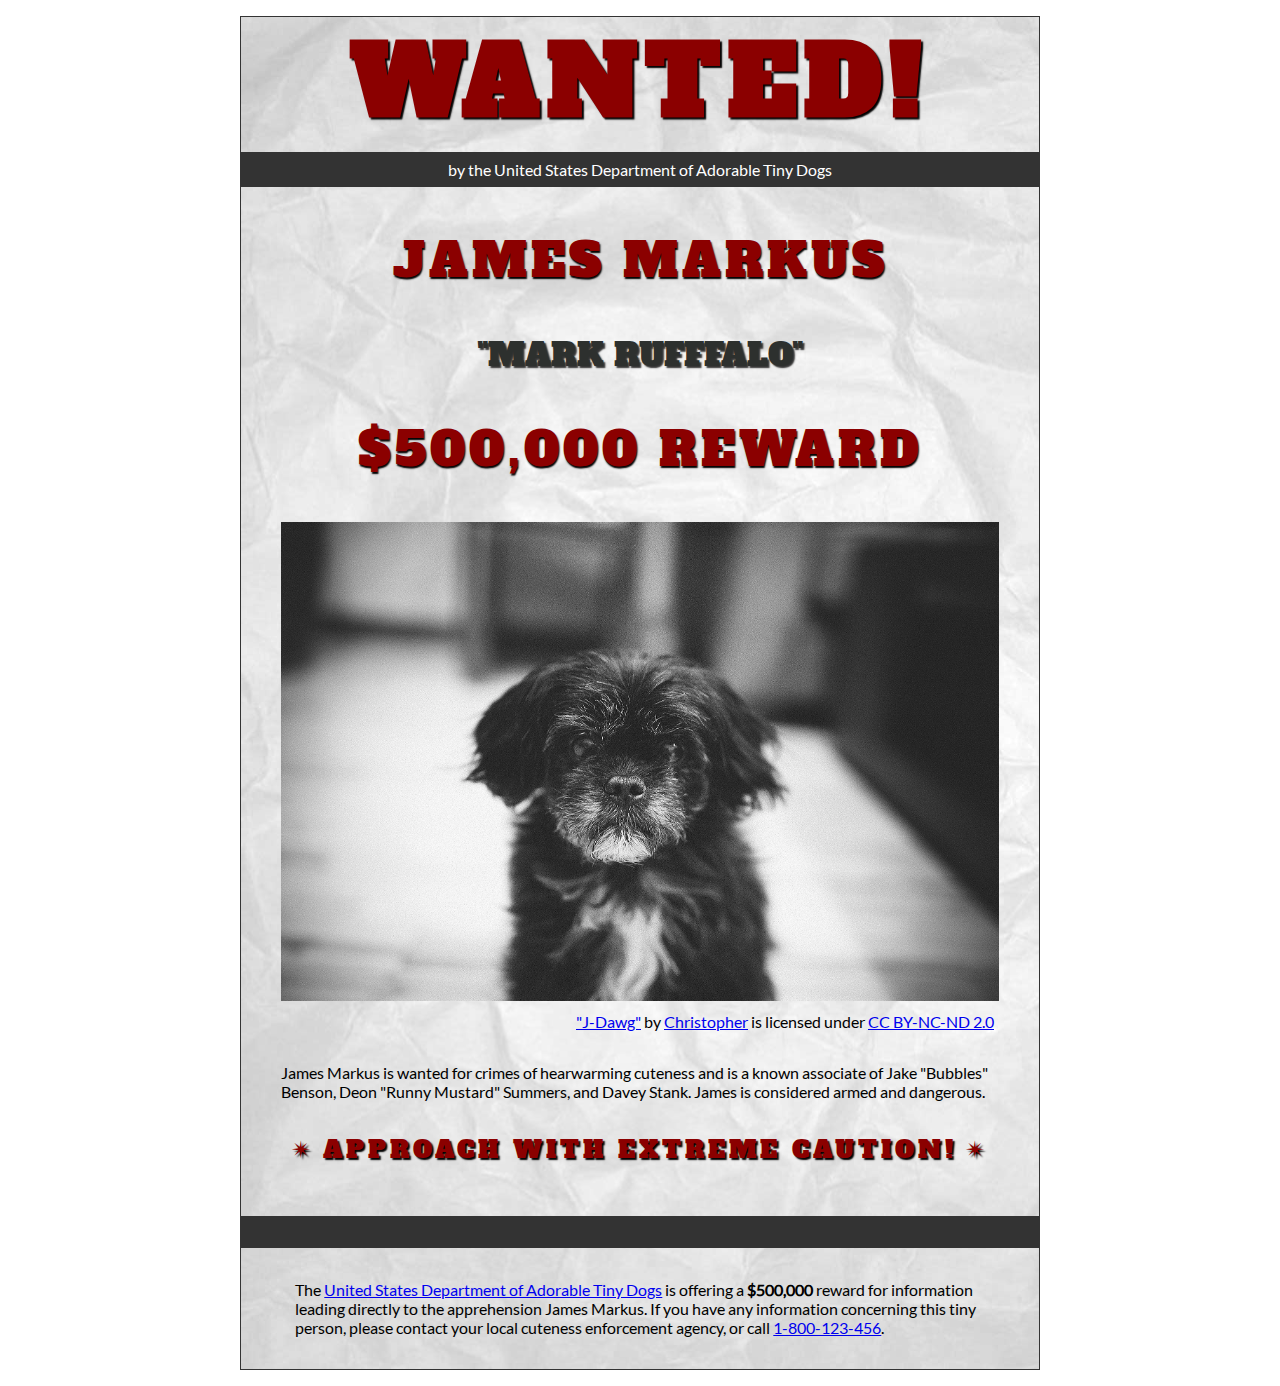
<file: wanted-poster/index.html>
<!DOCTYPE html>
<html lang="en">
    <head>
        <meta charset="utf-8">
        <meta name="viewport" content="width=device-width, initial-scale=1.0">
        <meta name="author" content="George Washington">
        
<!-- Add the link element to tell the browser what file to use for style information. -->
        <link rel="stylesheet" type="text/css" href="css/style.css">
        <title>Wanted | Jame Markus</title>
    </head>
    <body>
        <main>
            <header>
                <h1>Wanted!</h1>
                <h5>by the United States Department of Adorable Tiny Dogs</h5>
                <h2>James Markus</h2>
                <h3>"Mark Rufffalo"</h3>
            </header>
            <section>
                <h2>$500,000 Reward</h2>
                <figure>
                    <img src="images/j-dawg.jpg" alt="cute dog mug shot">
                    <figcaption>
                    <a href="https://www.flickr.com/photos/christopherf/12476805405/sizes/h/">"J-Dawg"</a> by 
                    <a href="https://www.flickr.com/photos/christopherf/">Christopher</a>
                    is licensed under <a href="https://creativecommons.org/licenses/by-sa/2.0/?ref=ccsearch&atype=html" style="margin-right: 5px;">CC BY-NC-ND 2.0</a>
                </figcaption>
                </figure>
                <p>
                    James Markus is wanted for crimes of hearwarming cuteness and is a known associate of Jake "Bubbles" Benson, Deon "Runny Mustard" Summers, and Davey Stank. James is considered armed and dangerous.
                </p>
            </section>
            <section>
               <h4><span>&#10036;</span>Approach with extreme caution!<span>&#10036;</span></h4>
            </section>
            <footer>
            <p>The <a href="https://www.usdatd.org">United States Department of Adorable Tiny Dogs</a> is offering a <strong>$500,000</strong> reward for information leading directly to the apprehension James Markus. If you have any information concerning this tiny person, please contact your local cuteness enforcement agency, or call <a href="tel:1-800-123-456">1-800-123-456</a>.</p>
        </footer>
        </main>
    </body>
</html>
</file>
<file: blog/css/style.css>
/* TO GET AN IDEA OF THE CSS YOU WILL LIKELY BE USING, SEE THE LISTS BELOW. */

        /* 
        
        Spacing 

            - padding (shorthand and/or specific properties like padding-bottom, etc.)

            - margin, (shorthand and/or specific properties like margin-top, etc.)

            - letter-spacing, word-spacing, line-height

            - width, max-width, min-width
            - height, max-height, min-height

        Typography 

            - font-family, font-size, font-style, font-weight

            - text-decoration, text-align

            - color

            - text-shadow, text-transform

        Box, Layout and Border 

            - border (shorthand and/or specific properties like border-top, border-bottom-radius, border-width, etc.)

            - box-shadow

            - display, float, align-items, align-content

            - grid-template-columns, grid-column-gap

            - transform

        Other

            - :nth()-child (to target specific child elements)

            - :focus, :hover, :active (to target link states)

            - @font-face or @import (to import typefaces)

        */


/* ------ START WRITING YOUR CODE BELOW ------ */

/* IMPORT FONTS */

@font-face {
    font-family: "Ultra";
    src: url("/blog/fonts/serif/ultra-regular.ttf") format("truetype");
    font-weight: normal;
    font-style: normal;
}

@font-face {
    font-family: 'roboto';
    src: url("/blog/fonts/sans-serif/roboto-regular.ttf") format("truetype");
    font-weight: normal;
    font-style: normal;
}

@font-face {
    font-family: "lato";
    src: url("/blog/fonts/sans-serif/lato-regular.ttf") format("truetype");
    font-weight: normal;
    font-style: normal;
}

/* TYPOGRAPHY */
p {
 font-family: roboto, Arial, sans-serif;
}

h1, h2, h3, h4 {
    font-family: loto, Helvetica, sans-serif;
    letter-spacing: 0.0325rem;
}
h1 {
    font-size: 3rem;
    letter-spacing: 0.25rem;
    transform: rotate(-5deg);
}

h3 {
    font-size: medium;
}

.highlight {
    display: inline-block;
    font-family: Ultra, Georgia, serif;
    border: 1px solid black;
    padding: 1rem 2rem;
    border-radius: 0.3rem;
    border-top-left-radius: 1rem;
    border-bottom-right-radius: 1rem;
    color: #ffffff;
    background-color: #ad8787;
    box-shadow: 5px 5px 4px -1px #888;
}

button {
    display: inline-block;
    font-family: Ultra, Georgia, serif;
    border: 1px solid black;
    padding: .5rem 1rem;
    border-radius: 0.3rem;
    border-top-left-radius: 1rem;
    border-bottom-right-radius: 1rem;
    color: #f7f2f2;
    background-color: #ad8787;
    box-shadow: 5px 5px 4px -1px #888;
}

/* GENERAL SETUP AND DEFAULTS */

* {
    box-sizing: border-box;
}

html {
    font-size:16px;
}

body {
    margin: 1.5rem auto;
    width:90%;
    min-width:56.25rem;
}


/* LAYOUT */
header {
    text-align: center;
    padding: 0.5rem 0rem 1rem 0rem;
}

nav {
    margin-top: 3rem;
}

.main-section {
    display: grid;
    grid-template-columns: 4fr 1fr;
    grid-gap: 1rem;
}

article {
    grid-column: 1 / 2;
    grid-row: 1;
}

aside {
    grid-column: 2 / 3;
    grid-row: 1;
    border-left: 1px solid #2c2f30;
    padding-left: 0.75rem;
}

aside p {
    border-bottom: 1px solid #2c2f30;
    padding-bottom: 1rem;
}

.subsection {
    display: flex;
}

/* IMAGES AND FIRGURES */

img {
    width: 100%;
}
figure {
    margin: 0rem;
}
.article-image {
    width: 33%;
    float: left;
    margin-right: 1rem;
}

.subsection {
    margin: 1rem 0rem;
}
.subsection figure {
    margin: 0rem 0.25rem;
    background-color: #97A4A6;
}

.subsection figure figcaption {
    padding: 0.5rem 0.5rem;
}

/* LINKS AND NAVIGATION */

a {
    text-decoration: none;
}

nav a {
    display: inline-block;
    padding: 1.25rem 2rem;
    font-size: 1.5rem;
    font-family: lato, Arial, sans-serif;
    color: #2c2f30;
}
nav {
    border-top: 1px solid #2c2f30;
    border-bottom: 1px solid #2c2f30;
}

.expand {
    font-size: xx-small;
    padding-bottom: .5rem;
}
nav a:focus, nav a:hover {
    color: #fff;
    background-color: #ad8787;
}

nav a:active {
    color: #fff;
    background-color: #000;
}
</file>
<file: planets-table/css/style.css>
html {
  font-family: sans-serif;
    font-size:16px;
}

header, 
main {
    
    margin:0 auto;
    width:80%;
}

table {
  border-collapse: collapse;
  border: 2px solid rgb(200,200,200);
  letter-spacing: 1px;
  font-size: 0.75rem;
    width:100%;
    max-width:1920px;
}

td, th {
  border: 1px solid rgb(190,190,190);
  padding: .625rem 1.25rem;
}

th {
  background-color: rgb(235,235,235);
}

td {
  text-align: center;
}

tr:nth-child(even) td {
  background-color: rgb(250,250,250);
}

tr:nth-child(odd) td {
  background-color: rgb(245,245,245);
}

col:nth-child(2) {
    border:2px solid #000;
}

caption {
  padding: .625rem;
}

img {
    
    width:100%; max-width:4.53125rem;
    
}
</file>
<file: css/style.css>
/* || General Setup */

@import url('https://fonts.googleapis.com/css?family=Lato:400,400i,900,900i|Roboto+Condensed:400,400i,700|Roboto:400,400i,900|Shadows+Into+Light');

html {
    margin: 0;
    padding: 0;
    font-size: 16px;
    background-color: #FFFFFF;
}

body {
    max-width:1200px;
    margin:0 auto;
    padding:1rem 2rem;    
    color:#111;
    font-family: 'Roboto Condensed', sans-serif;
       
} 

header {
    border-bottom: .0625rem solid #333;
    margin-bottom:4rem;
    padding-bottom:2rem;
  
}
 
h1 {
    font-size: 6rem;
    font-weight:100;
    color: #333;
    font-family: Lato, sans-serif;
    text-shadow:2px 2px 3px #333;      
    margin:0;
}

h1 span {
    color:#8C2B3F;
}

h2 {
    
    font-size:2rem;
    margin-top:0;
    font-weight:100;
    font-family:'Lato', sans-serif;
    
}

p, li {
  font-size: 1rem;
  line-height: 1.5;
}

blockquote {
    
    border-top:.0625rem solid #333;
    border-bottom:.0625rem solid #333;
    margin:2rem 0;
    padding:2rem 4rem;
    text-align:center;
    font-style:italic;
}

nav {
      float:left;
      display: flex;
      flex-wrap:wrap;
      flex-direction: column;
      width:14rem;
      border:.0625rem solid #333;
      background-color:#8FB0D0;
      position:absolute;
}

nav img {
    width:100%;
    border-bottom:.0625rem solid #333;
}

nav p {
    margin:0;
    padding:1rem;
    font-size:.75rem;
    background-color:#242F40;
    color:#B1BED3;
    border-top:.0625rem solid #333;
}

nav p a {
    
    color:#B1BED3;
}

nav p a:hover,
figcaption a:hover {
    color:#495F83;
    text-decoration:none;
}

nav ul {
    border-bottom:.0625rem solid #333;
    list-style-type:none;
    margin:0;
    padding:0;
}

nav ul a {
    display: block;
    font-size: 1.5rem;
    line-height: 1.7;
    padding:.75rem 1.25rem;
    text-decoration: none;
    color: #333;
    font-family:'Roboto', sans-serif;
}

nav :nth-child(2) {
    margin-top:0;
}

nav a:hover {
  color:#FFF;
    background-color:#333;
}

nav a:active {
    color:#FFF;
    font-style: italic;
    background-color:#333;
}

/* || main layout */

main {
    padding-left:2%;
    padding-right:2%;
    margin-left:14rem;
}

section {
    margin-bottom:.5%;
}

aside {
    display:flex;
}

figure {
    
    background-color:#242F40;
}

/* || Media */

.fig-1 {
    
    width:49%;
    margin-left:0;
    margin-right:1%;
}

.fig-2 {
    
    width:49%;
    margin-right:0;
    margin-left:1%;
}

figure img {
  width: 100%;
  margin:0;   
}

figcaption {
    font-size:.75rem;
    padding:.5rem;
    margin:0;
    background-color:#242F40;
    color:#B1BED3;
}

figcaption a {
    
    font-size:.75rem;
    color:#B1BED3;
}

figure video,
figure iframe {
    border:none;
    background-color:#000;
}

/* || Written Content */

article {
  margin:0;
}

article>p {
  margin-top:0;
}

article>p>a {
    
    color:darkblue;
}

/* || Footer Layout */

footer {
    clear:both;
    overflow:auto;
    margin:3% 2%;
    border-top: 1px solid #333;
}

.copyright {
    font-size:.75rem;
    text-align:right;
}

footer a {
    font-size:.75rem;
    color:darkblue;
}

article p a:hover,
footer a:hover {
  text-decoration:none;
  color:#495F83;
}

.return {
    font-size:.75rem;
    float:left;
}
</file>
<file: wanted-poster/css/style.css>
/* Imported Typeface Files */

@font-face {
    font-family:Lato;
    src: url(../fonts/lato-regular.ttf);
    font-style:normal;
    font-weight:normal;
}
@font-face {

    font-family:Alfa Slab One;
    src: url(../fonts/alfa-slab-one-regular.ttf);
    font-style:normal;
    font-weight:normal;
}


/* Root */

html {
    font-size:16px;
}


/* Body & Main  */

body {
    font-family:Lato, Arial, sans-serif;
    font-size:1rem;
    padding:1rem;
    min-width:39rem;
    max-width:50rem;
    margin:0 auto;
}
main {
    background-color:#ddd;
    background-image:url(../images/wrinkled-white-paper-background.jpg);
    background-size:cover;
    background-repeat: no-repeat;
    border:1px solid #333;
}

/* ------ START WRITING YOUR CODE BELOW THIS LINE ------ */

/* NO changes should be made to any of the code above. */

/* The first heading style rule has been completed for you. Examine it carefully
   to get an idea of some of the style properties you will need to use; then
   complete the style code according to the instructions in Canvas. */

/* NOTE: While you will be using some of the same CSS properties, the VALUES 
   may need to be different in order to style the page correctly. */


/* Headings  */

h1 {
    text-transform: uppercase;
    font-size:6rem;
    margin: 0;
    letter-spacing: .5rem;
    color:darkred;
    text-shadow:.09375rem .09375rem .09375rem #000;
    font-family:'Alfa Slab One', Garamond, serif;
    text-align:center;
}

h2 {
    text-transform: uppercase;
    text-shadow:.09375rem .09375rem .09375rem #000;
    font-family:'Alfa Slab One', Garamond, serif;
    font-weight: normal;
    font-size: 3rem;
    letter-spacing: 0.25rem;
    color:darkred;
    text-align:center;
}

h3 {
    text-transform: uppercase;
    text-shadow:.09375rem .09375rem .09375rem #333;
    font-family:'Alfa Slab One', Garamond, serif;
    font-size: 2rem;
    font-weight: normal;
    color:rgb(45, 48, 46);
    text-align:center;
}

h4 {
    text-transform: uppercase;
    text-shadow:.09375rem .09375rem .09375rem #000;
    font-family:'Alfa Slab One', Garamond, serif;
    font-size: 1.5rem;
    letter-spacing: 0.25rem;
    color:darkred;
    font-weight: normal;
    padding-bottom: 1.125rem;
    text-align:center;
}

h5 {
    font-size: 1rem;
    font-weight: normal;
    margin-top: 0.25rem;
    padding: 0.5rem;
    background-color: #333;
    color: #fff;
    text-align: center;
}

/* Section & Paragraph */
section {
    margin-top: 0.5rem;
}

p {
    margin: 1rem auto;
    padding: 0 1rem;
    width: 90%;
    text-align: left;
}

/* Image & Figure */

img {
    width: 100%;
    margin: 0 auto;
    max-width: 50rem;
}

figure {
    margin-bottom: 2rem;
}

figcaption {
    padding-top: 0.5rem;
    text-align: right;
}

h4>span {
    padding: 0 0.5rem;
}
/* Footer */

footer {
    padding: 1rem;
    border-top: 2rem solid #333;
}
</file>
